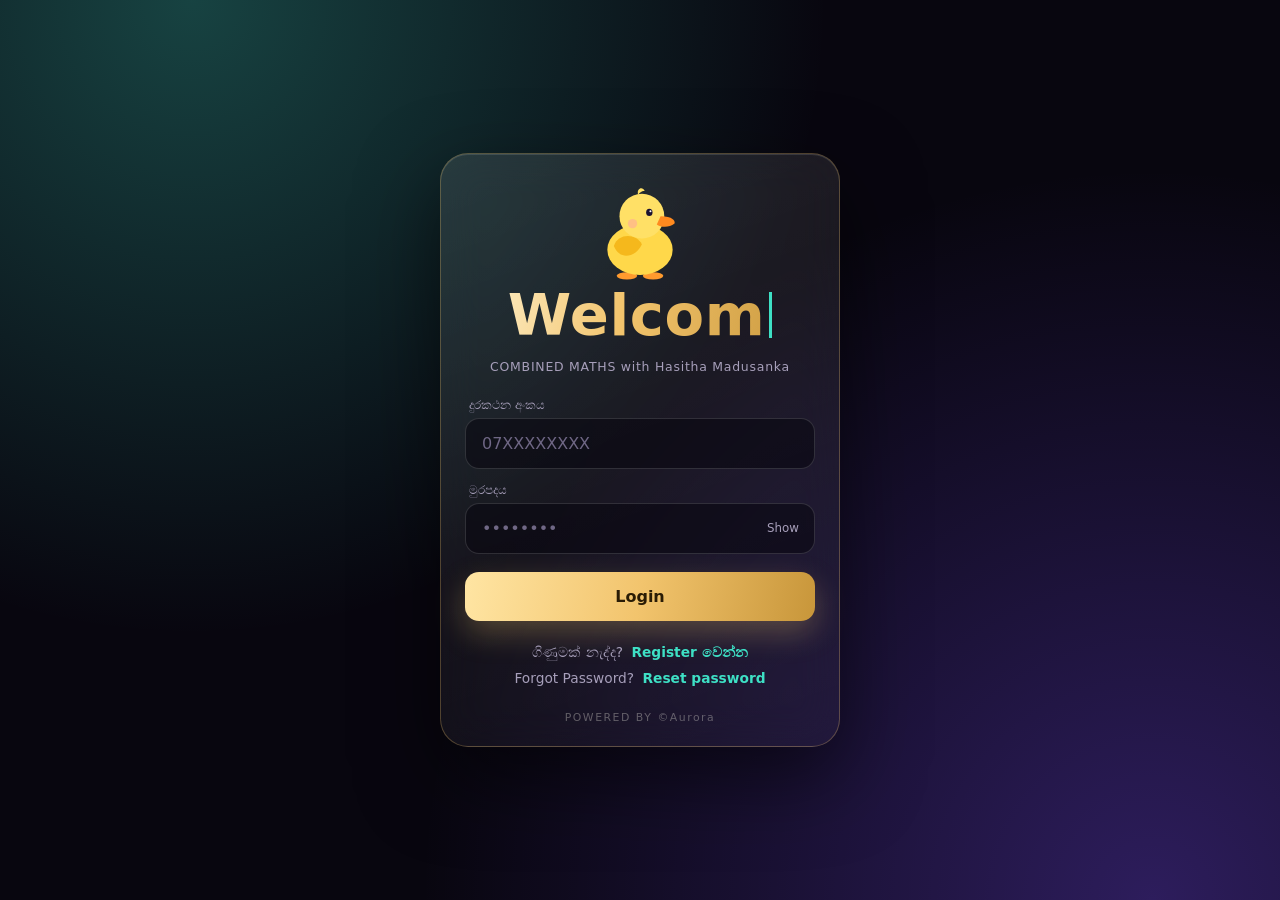
<file: index.html>
<!DOCTYPE html>
<html lang="si">
<head>
<meta charset="UTF-8">
<meta name="viewport" content="width=device-width, initial-scale=1, viewport-fit=cover">
<title>Login | COMBINED MATHS with Hasitha Madusanka</title>
<link rel="stylesheet" href="style.css">
</head>
<body>
<main class="card" id="card">
  <svg class="duck writing" id="duck" viewBox="0 0 120 110" aria-hidden="true">
    <g class="all">
      <ellipse cx="46" cy="102" rx="11" ry="4" fill="#ff9a2e"/><ellipse cx="74" cy="102" rx="11" ry="4" fill="#ff9a2e"/>
      <ellipse cx="60" cy="74" rx="35" ry="27" fill="#ffd84a"/>
      <path class="wing" d="M32 70c4-14 24-14 30-2-6 14-24 18-30 2z" fill="#f5b81c"/>
      <g class="head">
        <circle cx="62" cy="38" r="24" fill="#ffe066"/>
        <path d="M58 15c-2-7 5-9 7-4-4 0-5 2-7 4z" fill="#ffe066"/>
        <circle cx="52" cy="46" r="5" fill="#ff9aa8" opacity=".45"/>
        <ellipse class="eye" cx="70" cy="34" rx="3.4" ry="3.8" fill="#1a1230"/><circle cx="71.2" cy="32.8" r="1.1" fill="#fff"/>
        <path d="M82 38c13 0 16 5 15 8-6 5-15 4-19 1z" fill="#ff8a1f"/>
      </g>
    </g>
  </svg>
  <h1 id="wel" aria-label="Welcome"><span id="typed"></span><span class="cur"></span></h1>
  <p class="sub">COMBINED MATHS with Hasitha Madusanka</p>

  <form id="form" novalidate>
    <div class="f"><label for="phone">දුරකථන අංකය</label>
      <div class="in"><input id="phone" type="tel" inputmode="numeric" autocomplete="username" placeholder="07XXXXXXXX" maxlength="12"></div></div>
    <div class="f"><label for="pass">මුරපදය</label>
      <div class="in"><input id="pass" type="password" autocomplete="current-password" placeholder="••••••••"><button type="button" class="eye-btn" id="eye">Show</button></div></div>
    <div class="err" id="err" role="alert"></div>
    <button class="btn" id="go" type="submit">Login</button>
  </form>

  <p class="row">ගිණුමක් නැද්ද? <a href="register.html">Register වෙන්න</a><br>
  Forgot Password? <a href="reset.html">Reset password</a></p>
  <p class="pw">POWERED BY ©Aurora</p>
</main>

<script src="script.js"></script>
</body>
</file>
<file: style.css>
:root{
  --ink:#08060f; --violet:#1d1238; --teal:#3ee0c5; --gold:#f2c46d; --gold2:#c8963a; --text:#f4efe6; --mute:#a79fba; --err:#ff7a8a;
  --font:'Inter','Noto Sans Sinhala','Iskoola Pota','Nirmala UI',system-ui,-apple-system,'Segoe UI',Roboto,Arial,sans-serif;
}
*{box-sizing:border-box;margin:0}
html,body{height:100%}
body{font-family:var(--font);color:var(--text);background:radial-gradient(circle at 15% 0%,rgba(62,224,197,.28),transparent 45%),radial-gradient(circle at 90% 100%,rgba(123,77,255,.32),transparent 50%),var(--ink);display:flex;align-items:center;justify-content:center;
  padding:max(20px,env(safe-area-inset-top)) 18px max(20px,env(safe-area-inset-bottom));position:relative;min-height:100vh}
.card{position:relative;z-index:1;width:100%;max-width:400px;padding:26px 24px 22px;border-radius:28px;text-align:center;
  background:linear-gradient(160deg,#241a42,#130d26);
  border:1px solid rgba(242,196,109,.28);
  box-shadow:0 30px 80px rgba(0,0,0,.55),inset 0 1px 0 rgba(255,255,255,.12)}
/* duckling */
.duck{width:112px;height:104px;margin:0 auto -4px;overflow:visible;}
.duck *{transform-box:fill-box}
.duck .all{animation:bob 2.4s ease-in-out infinite;transform-origin:50% 100%}
@keyframes bob{50%{transform:translateY(-3px)}}
.duck .head{transform-origin:45% 90%}
.duck.writing .head{animation:peck .34s ease-in-out infinite}
@keyframes peck{50%{transform:rotate(14deg) translateY(2px)}}
.duck .wing{transform-origin:20% 30%;animation:flap 2.4s ease-in-out infinite}
@keyframes flap{50%{transform:rotate(-12deg)}}
.duck .eye{transform-origin:center;animation:blink 4s infinite}
@keyframes blink{0%,94%,100%{transform:scaleY(1)}97%{transform:scaleY(.1)}}
h1{font-family:var(--font);font-weight:800;font-size:clamp(2.7rem,14vw,3.6rem);line-height:1.1;letter-spacing:.01em;min-height:1.2em;
  background:linear-gradient(100deg,#fff2cf,var(--gold) 45%,var(--gold2));-webkit-background-clip:text;background-clip:text;color:transparent}
h1 .cur{display:inline-block;width:3px;height:.8em;margin-left:4px;vertical-align:-.05em;background:var(--teal);animation:cur .8s steps(1) infinite;-webkit-text-fill-color:initial}
@keyframes cur{50%{opacity:0}}
.sub{margin-top:6px;font-size:.78rem;letter-spacing:.06em;color:var(--mute);font-weight:500}
form{margin-top:24px;text-align:left}
.f{margin-bottom:14px}
.f label{display:block;font-size:.76rem;color:var(--mute);margin:0 4px 6px}
.in{position:relative}
.in input{width:100%;padding:15px 16px;border-radius:14px;border:1px solid rgba(255,255,255,.14);background:rgba(8,6,15,.55);color:var(--text);
  font:500 1rem var(--font);outline:none;transition:border-color .2s,box-shadow .2s}
.in input::placeholder{color:#6f6785}
.in input:focus{border-color:var(--gold);box-shadow:0 0 0 4px rgba(242,196,109,.16)}
.eye-btn{position:absolute;right:6px;top:50%;transform:translateY(-50%);background:none;border:0;color:var(--mute);font:500 .74rem var(--font);padding:10px;cursor:pointer}
.eye-btn:focus-visible,.btn:focus-visible,a:focus-visible{outline:2px solid var(--teal);outline-offset:3px}
.err{display:none;margin:2px 4px 12px;padding:11px 14px;border-radius:12px;font-size:.84rem;color:var(--err);background:rgba(255,122,138,.1);border:1px solid rgba(255,122,138,.3)}
.err.show{display:block}
.shake{animation:shake .45s}
@keyframes shake{20%,60%{transform:translateX(-7px)}40%,80%{transform:translateX(7px)}}
.btn{width:100%;padding:15px;border:0;border-radius:14px;cursor:pointer;font:600 1rem var(--font);color:#2a1c05;margin-top:4px;
  background:linear-gradient(100deg,#ffe5a3,var(--gold) 50%,var(--gold2));box-shadow:0 12px 30px rgba(242,196,109,.28);transition:transform .15s,box-shadow .15s}
.btn:active{transform:scale(.98)}
.btn:disabled{opacity:.7}
.row{margin-top:18px;font-size:.86rem;color:var(--mute);text-align:center;line-height:1.9}
.row a{color:var(--teal);font-weight:600;text-decoration:none;margin-left:4px}
.row a:hover{text-decoration:underline}
.pw{margin-top:20px;font-size:.68rem;letter-spacing:.14em;color:rgba(244,239,230,.34);text-align:center}
@media (prefers-reduced-motion:reduce){*{animation:none!important;transition:none!important}}
/* glass effect only where the browser supports it */
@supports ((backdrop-filter:blur(1px)) or (-webkit-backdrop-filter:blur(1px))){
.card{background:linear-gradient(160deg,rgba(255,255,255,.1),rgba(255,255,255,.03));-webkit-backdrop-filter:blur(22px);backdrop-filter:blur(22px)}}
</file>
